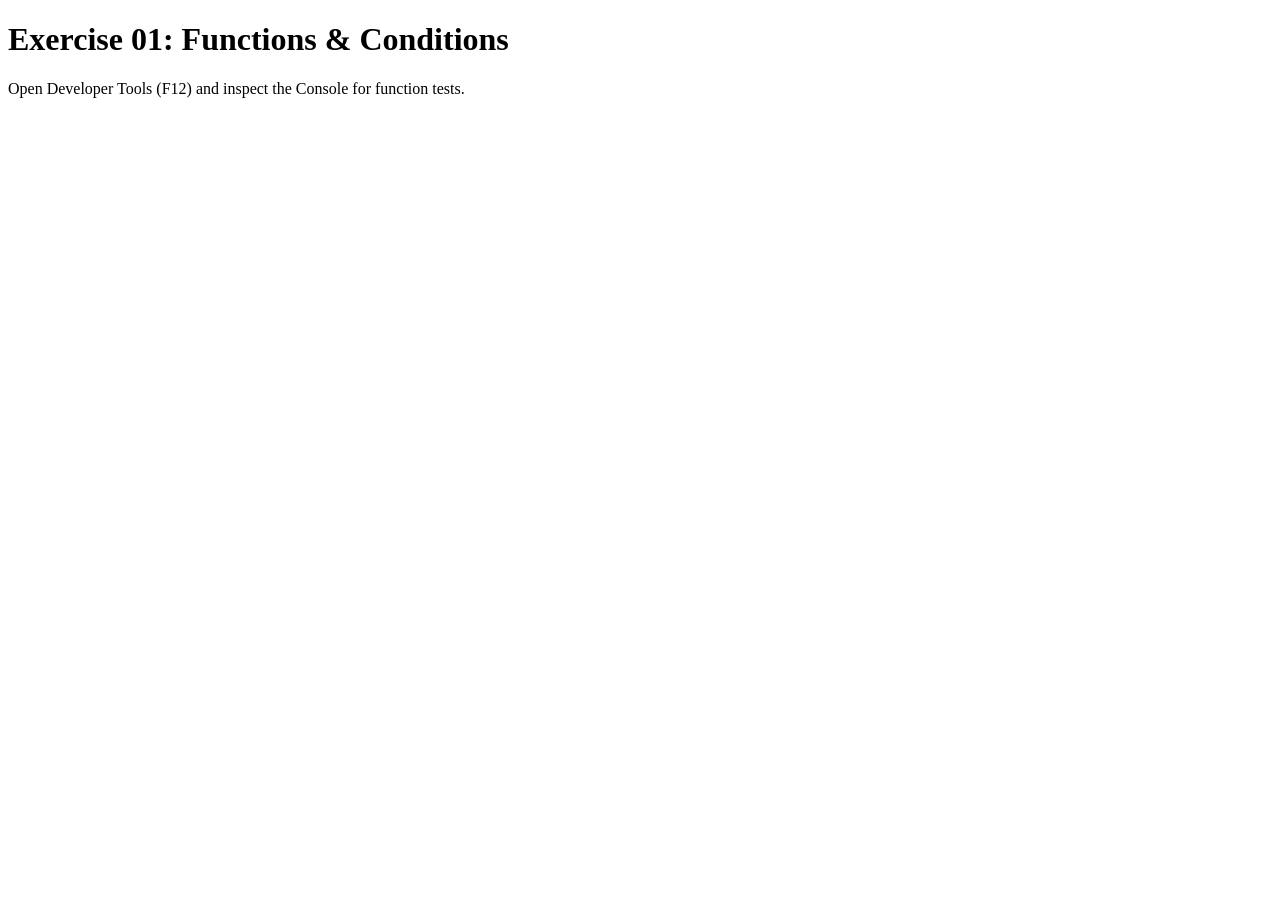
<file: ex01/index.html>
<!DOCTYPE html>
<html lang="en">
<head>
  <meta charset="UTF-8">
  <meta name="viewport" content="width=device-width, initial-scale=1.0">
  <title>Exercise 01 - Functions &amp; Conditions</title>
  <script src="script.js" defer></script>
</head>
<body>
  <h1>Exercise 01: Functions &amp; Conditions</h1>
  <p>Open Developer Tools (F12) and inspect the Console for function tests.</p>
</body>
</html>
</file>
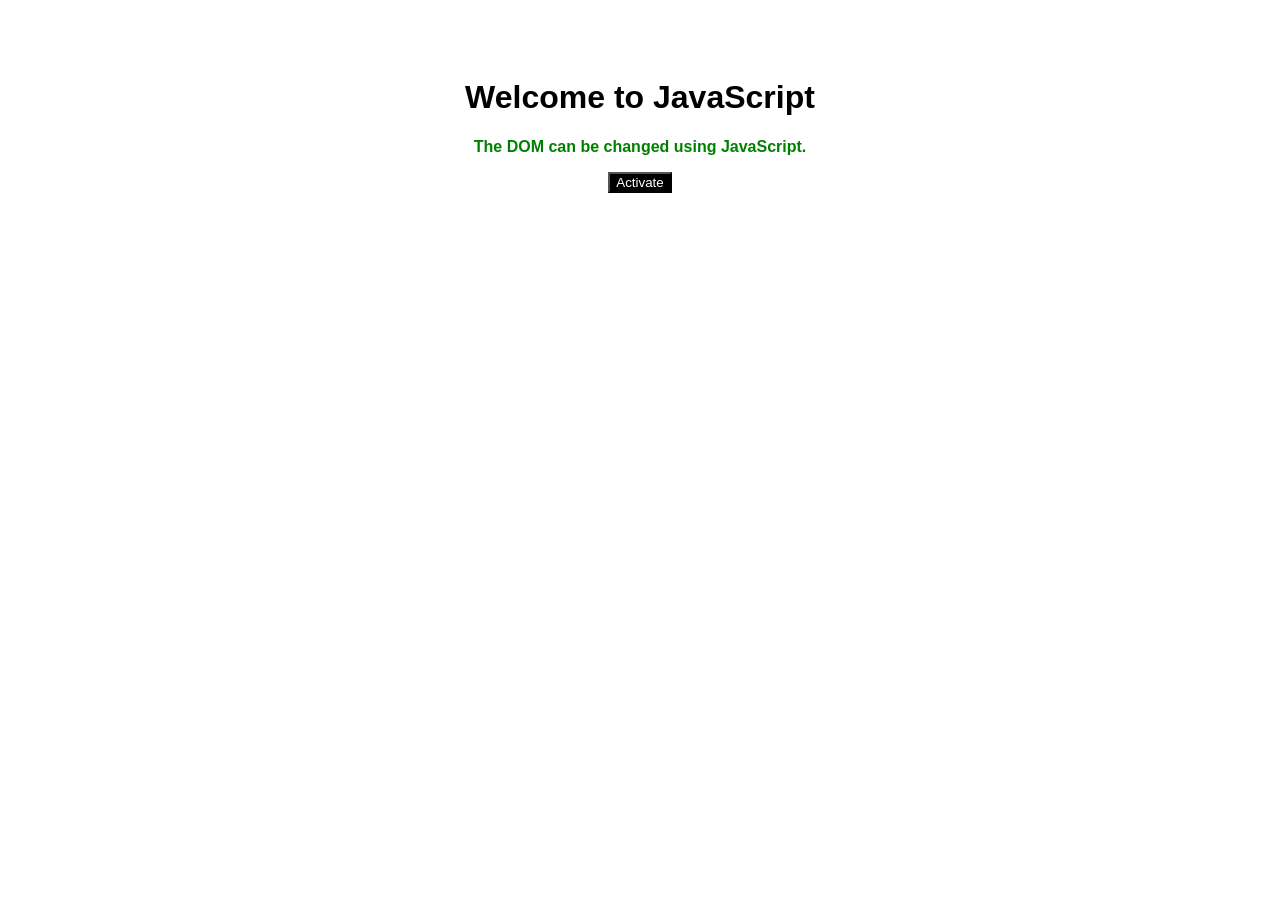
<file: ex02/index.html>
<!DOCTYPE html>
<html lang="en">
<head>
    <meta charset="UTF-8">
    <meta name="viewport" content="width=device-width, initial-scale=1.0">
    <title>Live DOM</title>
    <link rel="stylesheet" href="style.css">
    <script src="script.js" defer></script>
</head>
<body>

    <h1 id="title">My JavaScript Page</h1>

    <p id="message">This message will change.</p>

    <button id="activate">Activate</button>

</body>
</html>
</file>
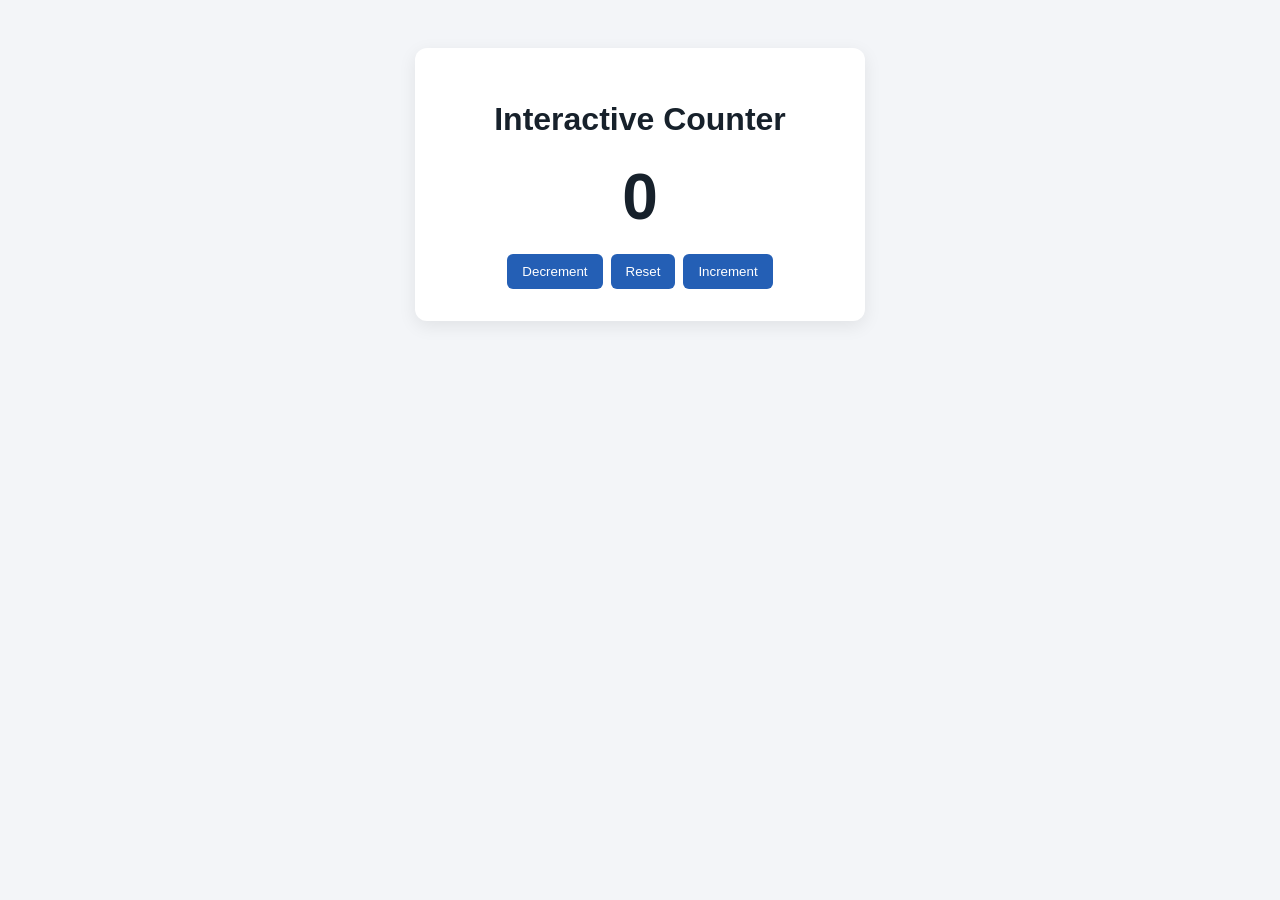
<file: ex03/index.html>
<!DOCTYPE html>
<html lang="en">
<head>
  <meta charset="UTF-8">
  <meta name="viewport" content="width=device-width, initial-scale=1.0">
  <title>Exercise 03 - Counter</title>
  <link rel="stylesheet" href="style.css">
  <script src="script.js" defer></script>
</head>
<body>
  <main class="counter-card">
    <h1>Interactive Counter</h1>
    <p id="count" aria-live="polite">0</p>
    <div class="controls">
      <button id="decrement" type="button">Decrement</button>
      <button id="reset" type="button">Reset</button>
      <button id="increment" type="button">Increment</button>
    </div>
  </main>
</body>
</html>
</file>
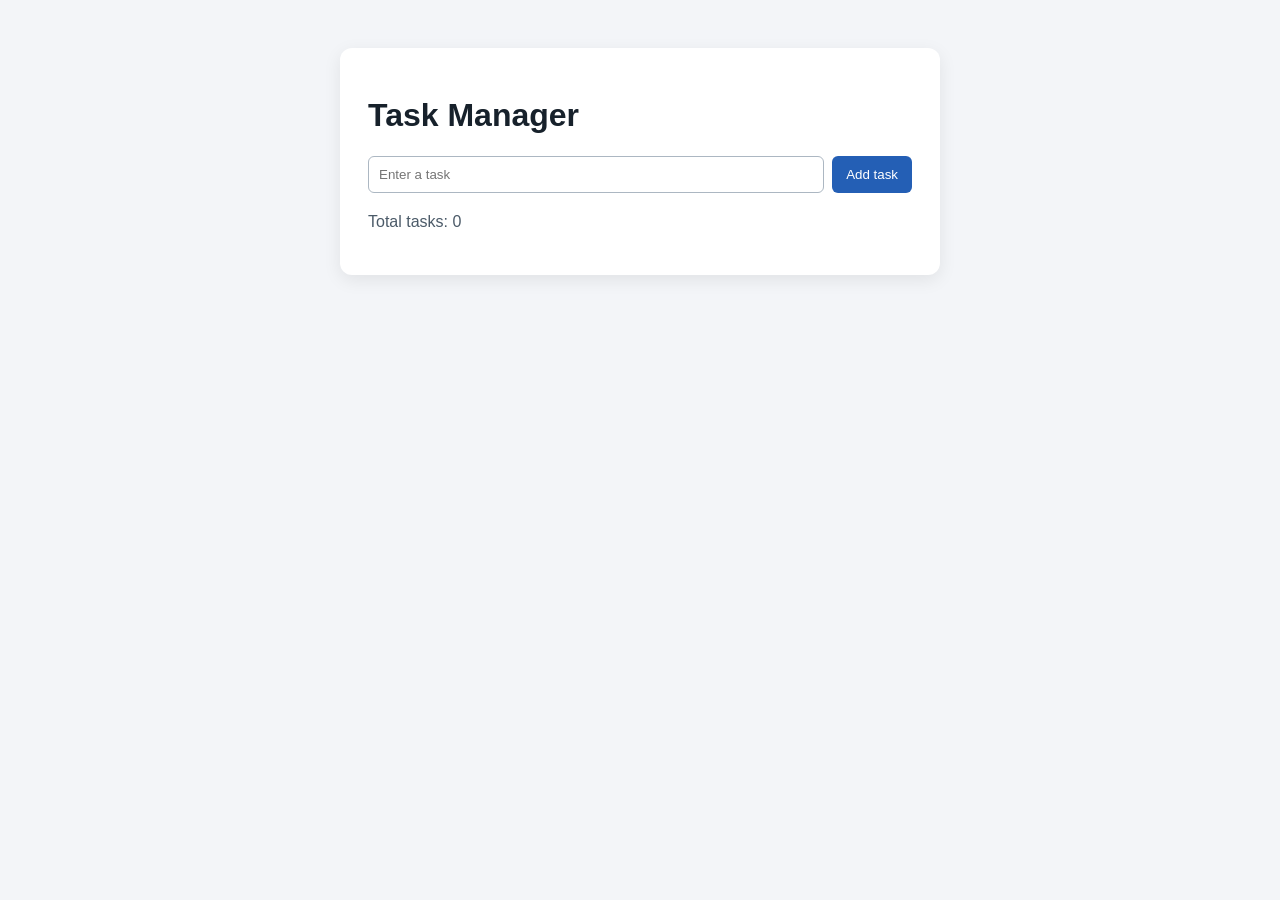
<file: ex04/index.html>
<!DOCTYPE html>
<html lang="en">
<head>
  <meta charset="UTF-8">
  <meta name="viewport" content="width=device-width, initial-scale=1.0">
  <title>Exercise 04 - Task Manager</title>
  <link rel="stylesheet" href="style.css">
  <script src="script.js" defer></script>
</head>
<body>
  <main class="app">
    <h1>Task Manager</h1>
    <div class="input-row">
      <input id="taskInput" type="text" placeholder="Enter a task" aria-label="New task">
      <button id="addTask" type="button">Add task</button>
    </div>
    <p id="taskCounter" aria-live="polite">Total tasks: 0</p>
    <ul id="taskList"></ul>
  </main>
</body>
</html>
</file>
<file: ex02/style.css>
body {
    font-family: Arial, sans-serif;
    text-align: center;
    padding: 50px;
}

.active {
    color: green;
    font-weight: bold;
}
</file>
<file: ex03/style.css>
body {
  margin: 0;
  padding: 48px 16px;
  background: #f3f5f8;
  font-family: Arial, sans-serif;
  color: #17212b;
}
.counter-card {
  box-sizing: border-box;
  max-width: 450px;
  margin: 0 auto;
  padding: 32px;
  border-radius: 12px;
  background: white;
  text-align: center;
  box-shadow: 0 5px 18px rgba(0, 0, 0, 0.08);
}
#count {
  margin: 20px 0;
  font-size: 64px;
  font-weight: bold;
}
.controls {
  display: flex;
  justify-content: center;
  flex-wrap: wrap;
  gap: 8px;
}
button {
  padding: 10px 15px;
  border: 0;
  border-radius: 6px;
  color: white;
  background: #245fb5;
  cursor: pointer;
}
button:hover {
  background: #184988;
}
</file>
<file: ex04/style.css>
body {
  margin: 0;
  padding: 48px 16px;
  background: #f3f5f8;
  font-family: Arial, sans-serif;
  color: #17212b;
}
.app {
  box-sizing: border-box;
  max-width: 600px;
  margin: 0 auto;
  padding: 28px;
  border-radius: 12px;
  background: white;
  box-shadow: 0 5px 18px rgba(0, 0, 0, 0.08);
}
.input-row {
  display: flex;
  gap: 8px;
}
#taskInput {
  flex: 1;
  min-width: 0;
  padding: 10px;
  border: 1px solid #acb7c2;
  border-radius: 6px;
}
button {
  padding: 10px 14px;
  border: 0;
  border-radius: 6px;
  color: white;
  background: #245fb5;
  cursor: pointer;
}
button:hover {
  background: #184988;
}
#taskCounter {
  margin-top: 20px;
  color: #4b5a68;
}
#taskList {
  margin: 0;
  padding: 0;
  list-style: none;
}
#taskList li {
  display: flex;
  align-items: center;
  justify-content: space-between;
  gap: 12px;
  margin-top: 8px;
  padding: 12px;
  border: 1px solid #d8e0e7;
  border-radius: 6px;
  cursor: pointer;
}
#taskList li span {
  overflow-wrap: anywhere;
}
#taskList li.completed span {
  color: #6c7680;
  text-decoration: line-through;
}
#taskList li button {
  flex-shrink: 0;
  background: #c0392b;
}
#taskList li button:hover {
  background: #922c21;
}
</file>
